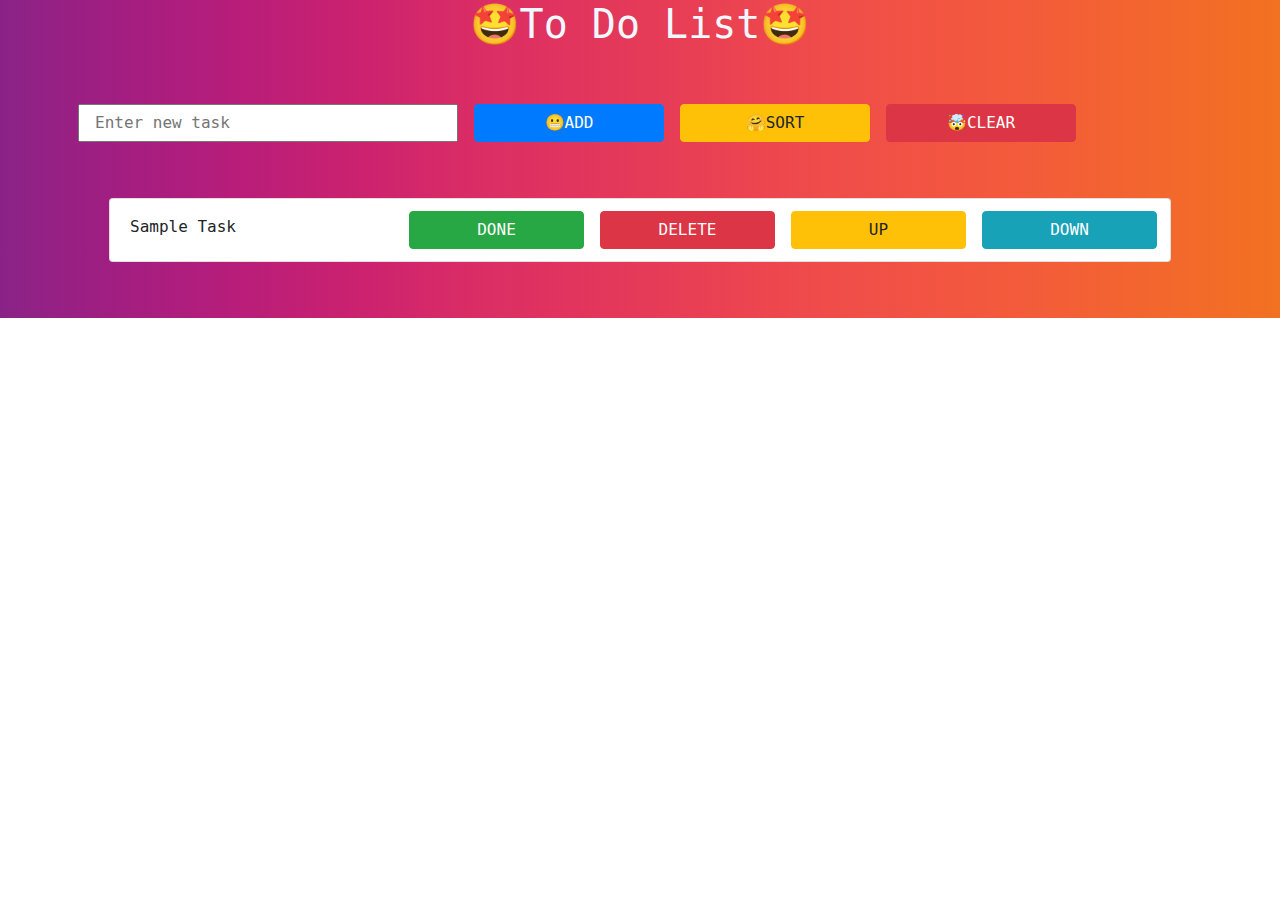
<file: todolist_jquery/index.html>
<!DOCTYPE html>
<html lang="en">
<head>
    <meta charset="UTF-8">
    <meta name="viewport" content="width=device-width, initial-scale=1.0">
    <meta http-equiv="X-UA-Compatible" content="ie=edge">
    <title>Document</title>
<link rel="stylesheet" href="https://maxcdn.bootstrapcdn.com/bootstrap/4.0.0/css/bootstrap.min.css" integrity="sha384-Gn5384xqQ1aoWXA+058RXPxPg6fy4IWvTNh0E263XmFcJlSAwiGgFAW/dAiS6JXm" crossorigin="anonymous">
<script src="https://maxcdn.bootstrapcdn.com/bootstrap/4.0.0/js/bootstrap.min.js" integrity="sha384-JZR6Spejh4U02d8jOt6vLEHfe/JQGiRRSQQxSfFWpi1MquVdAyjUar5+76PVCmYl" crossorigin="anonymous"></script>
<script src="https://code.jquery.com/jquery-3.2.1.slim.min.js" integrity="sha384-KJ3o2DKtIkvYIK3UENzmM7KCkRr/rE9/Qpg6aAZGJwFDMVNA/GpGFF93hXpG5KkN" crossorigin="anonymous"></script>
<script src="https://cdnjs.cloudflare.com/ajax/libs/popper.js/1.12.9/umd/popper.min.js" integrity="sha384-ApNbgh9B+Y1QKtv3Rn7W3mgPxhU9K/ScQsAP7hUibX39j7fakFPskvXusvfa0b4Q" crossorigin="anonymous"></script>

<link rel="stylesheet" href="https://use.fontawesome.com/releases/v5.6.3/css/all.css" integrity="sha384-UHRtZLI+pbxtHCWp1t77Bi1L4ZtiqrqD80Kn4Z8NTSRyMA2Fd33n5dQ8lWUE00s/" crossorigin="anonymous">


<script src="script_jquery.js"></script>
<link rel="stylesheet" href="style.css">
</head>
<div class = "newcss">
<body>
 
  <center><h1 >🤩To Do List🤩</h1></center>
    <br><br>
  <div class = "container">
    <div class ="row">
        <input class="col-4 mx-2"placeholder="Enter new task" type="text" name="" id="input">
        <button id = "addbtn" class = " btn btn-primary col-2 mx-2">😬ADD</button> 
        <button id = "sortbtn" class = " btn btn-warning col-2 mx-2 ">🤗SORT</button> 
        <button id = "clearbtn" class = " btn btn-danger col-2 mx-2">🤯CLEAR</button> 
    </div>
<br><br>

<div class="row my-2">
        <div class="col mx-4">
          <ul class="list-group" id="tasklist">
            <li class="list-group-item">
              
              <div class="row ">
                <span class="col py-1">Sample Task</span>
                <button class="btn btn-success col-2 mx-2">DONE</button>
                <button class="btn btn-danger col-2 mx-2">DELETE</button>
                <button class="btn btn-warning col-2 mx-2">UP</button>                      
                <button class="btn btn-info col-2 mx-2">DOWN</button>
              </div>
              

            </li>
           
         </ul>
         
       </div>
</div>

</div>
<br><br>
<!--    <center><h2>@AKSHAY</h2></center>  -->
</body>
</div>
</html>
</file>
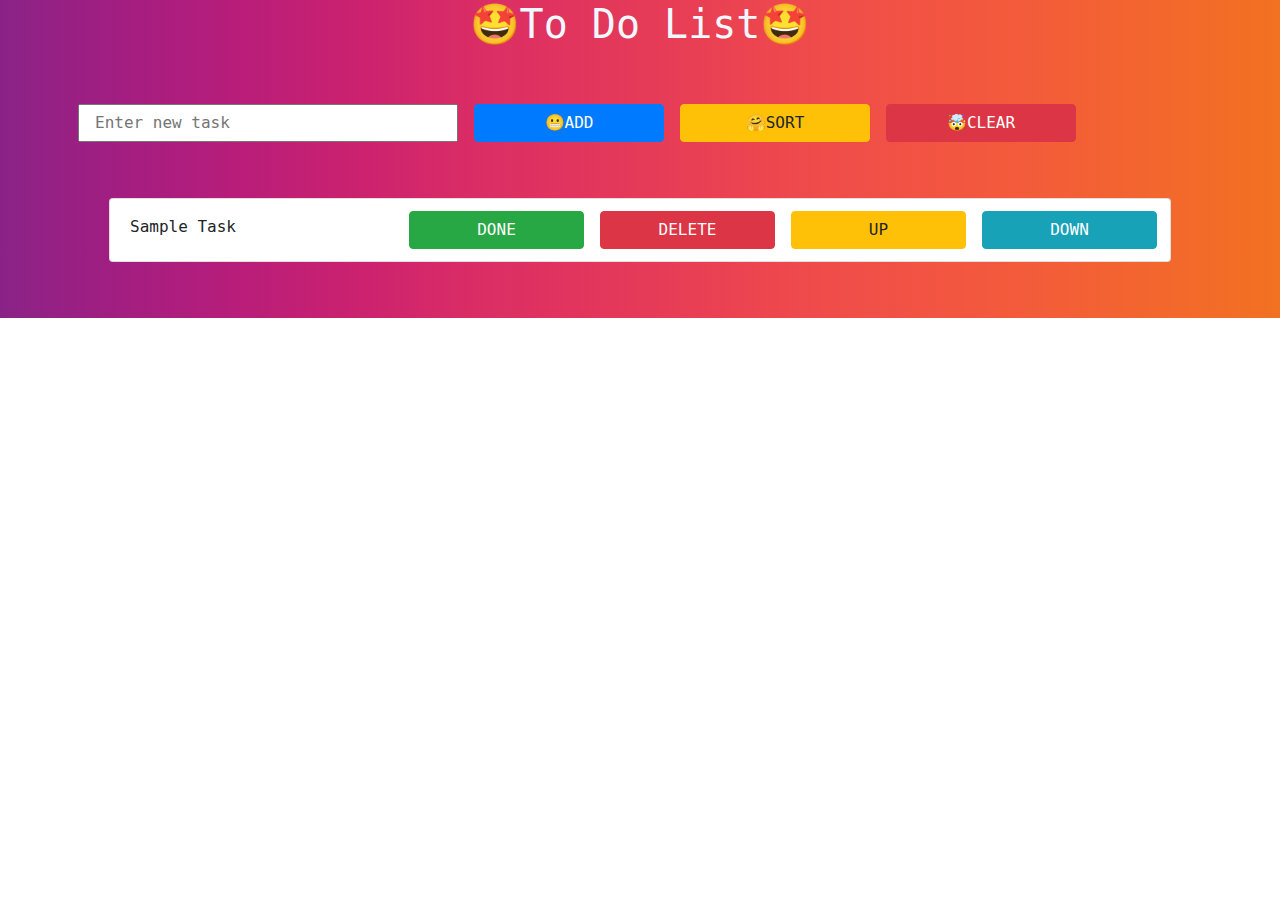
<file: todolist_jquery_final/index.html>
<!DOCTYPE html>
<html lang="en">
<head>
    <meta charset="UTF-8">
    <meta name="viewport" content="width=device-width, initial-scale=1.0">
    <meta http-equiv="X-UA-Compatible" content="ie=edge">
    <title>Document</title>
<link rel="stylesheet" href="https://maxcdn.bootstrapcdn.com/bootstrap/4.0.0/css/bootstrap.min.css" integrity="sha384-Gn5384xqQ1aoWXA+058RXPxPg6fy4IWvTNh0E263XmFcJlSAwiGgFAW/dAiS6JXm" crossorigin="anonymous">
<script src="https://maxcdn.bootstrapcdn.com/bootstrap/4.0.0/js/bootstrap.min.js" integrity="sha384-JZR6Spejh4U02d8jOt6vLEHfe/JQGiRRSQQxSfFWpi1MquVdAyjUar5+76PVCmYl" crossorigin="anonymous"></script>
<script src="https://code.jquery.com/jquery-3.2.1.slim.min.js" integrity="sha384-KJ3o2DKtIkvYIK3UENzmM7KCkRr/rE9/Qpg6aAZGJwFDMVNA/GpGFF93hXpG5KkN" crossorigin="anonymous"></script>
<script src="https://cdnjs.cloudflare.com/ajax/libs/popper.js/1.12.9/umd/popper.min.js" integrity="sha384-ApNbgh9B+Y1QKtv3Rn7W3mgPxhU9K/ScQsAP7hUibX39j7fakFPskvXusvfa0b4Q" crossorigin="anonymous"></script>

<link rel="stylesheet" href="https://use.fontawesome.com/releases/v5.6.3/css/all.css" integrity="sha384-UHRtZLI+pbxtHCWp1t77Bi1L4ZtiqrqD80Kn4Z8NTSRyMA2Fd33n5dQ8lWUE00s/" crossorigin="anonymous">


<script src="script_jquery.js"></script>
<link rel="stylesheet" href="style.css">
</head>
<div class = "newcss">
<body>
 
  <center><h1 >🤩To Do List🤩</h1></center>
    <br><br>
  <div class = "container">
    <div class ="row">
        <input class="col-sm-4 mx-2"placeholder="Enter new task" type="text" name="" id="input">
        <button id = "addbtn" class = " btn btn-primary col-sm-2 mx-2">😬ADD</button> 
        <button id = "sortbtn" class = " btn btn-warning col-sm-2 mx-2 ">🤗SORT</button> 
        <button id = "clearbtn" class = " btn btn-danger col-sm-2 mx-2">🤯CLEAR</button> 
    </div>
<br><br>

<div class="row my-2">
        <div class="col mx-4">
          <ul class="list-group" id="tasklist">
            <li class="list-group-item">
              
              <div class="row ">
                <span class="col py-1">Sample Task</span>
                <button class="btn btn-success col-2 mx-2">DONE</button>
                <button class="btn btn-danger col-2 mx-2">DELETE</button>
                <button class="btn btn-warning col-2 mx-2">UP</button>                      
                <button class="btn btn-info col-2 mx-2">DOWN</button>
              </div>
              

            </li>
           
         </ul>
         
       </div>
</div>

</div>
<br><br>
<!--    <center><h2>@AKSHAY</h2></center>  -->
</body>
</div>
</html>
</file>
<file: todolist_jquery/style.css>
li .done span{
text-decoration: line-through;
}
h1{
    color: aliceblue;
    

}
h2{
    color: aliceblue;
    


}
.newcss{
    /* background-color: 	#8000ff; */
    /* background-image: linear-gradient(to right, #fc00ff, #6a8cff, #00b8ff, #00cfff, #00dbde); */
    /* background-image: linear-gradient(to right, #f2709c, #fa7790, #fe7f84, #ff897a, #ff9472); */
    font-family: 'Lucida Console', Monaco, monospace;
    background-image: linear-gradient(to right, #8a2387, #a21e81, #b71d7a, #ca2170, #d92c66, #e2355d, #e93f54, #ef4b4b, #f25442, #f35d38, #f3672d, #f27121);
}
</file>
<file: todolist_jquery_final/style.css>
li .done span{
text-decoration: line-through;
}
h1{
    color: aliceblue;
    

}
h2{
    color: aliceblue;
    


}
.newcss{
    /* background-color: 	#8000ff; */
    /* background-image: linear-gradient(to right, #fc00ff, #6a8cff, #00b8ff, #00cfff, #00dbde); */
    /* background-image: linear-gradient(to right, #f2709c, #fa7790, #fe7f84, #ff897a, #ff9472); */
    font-family: 'Lucida Console', Monaco, monospace;
    background-image: linear-gradient(to right, #8a2387, #a21e81, #b71d7a, #ca2170, #d92c66, #e2355d, #e93f54, #ef4b4b, #f25442, #f35d38, #f3672d, #f27121);
}
</file>
